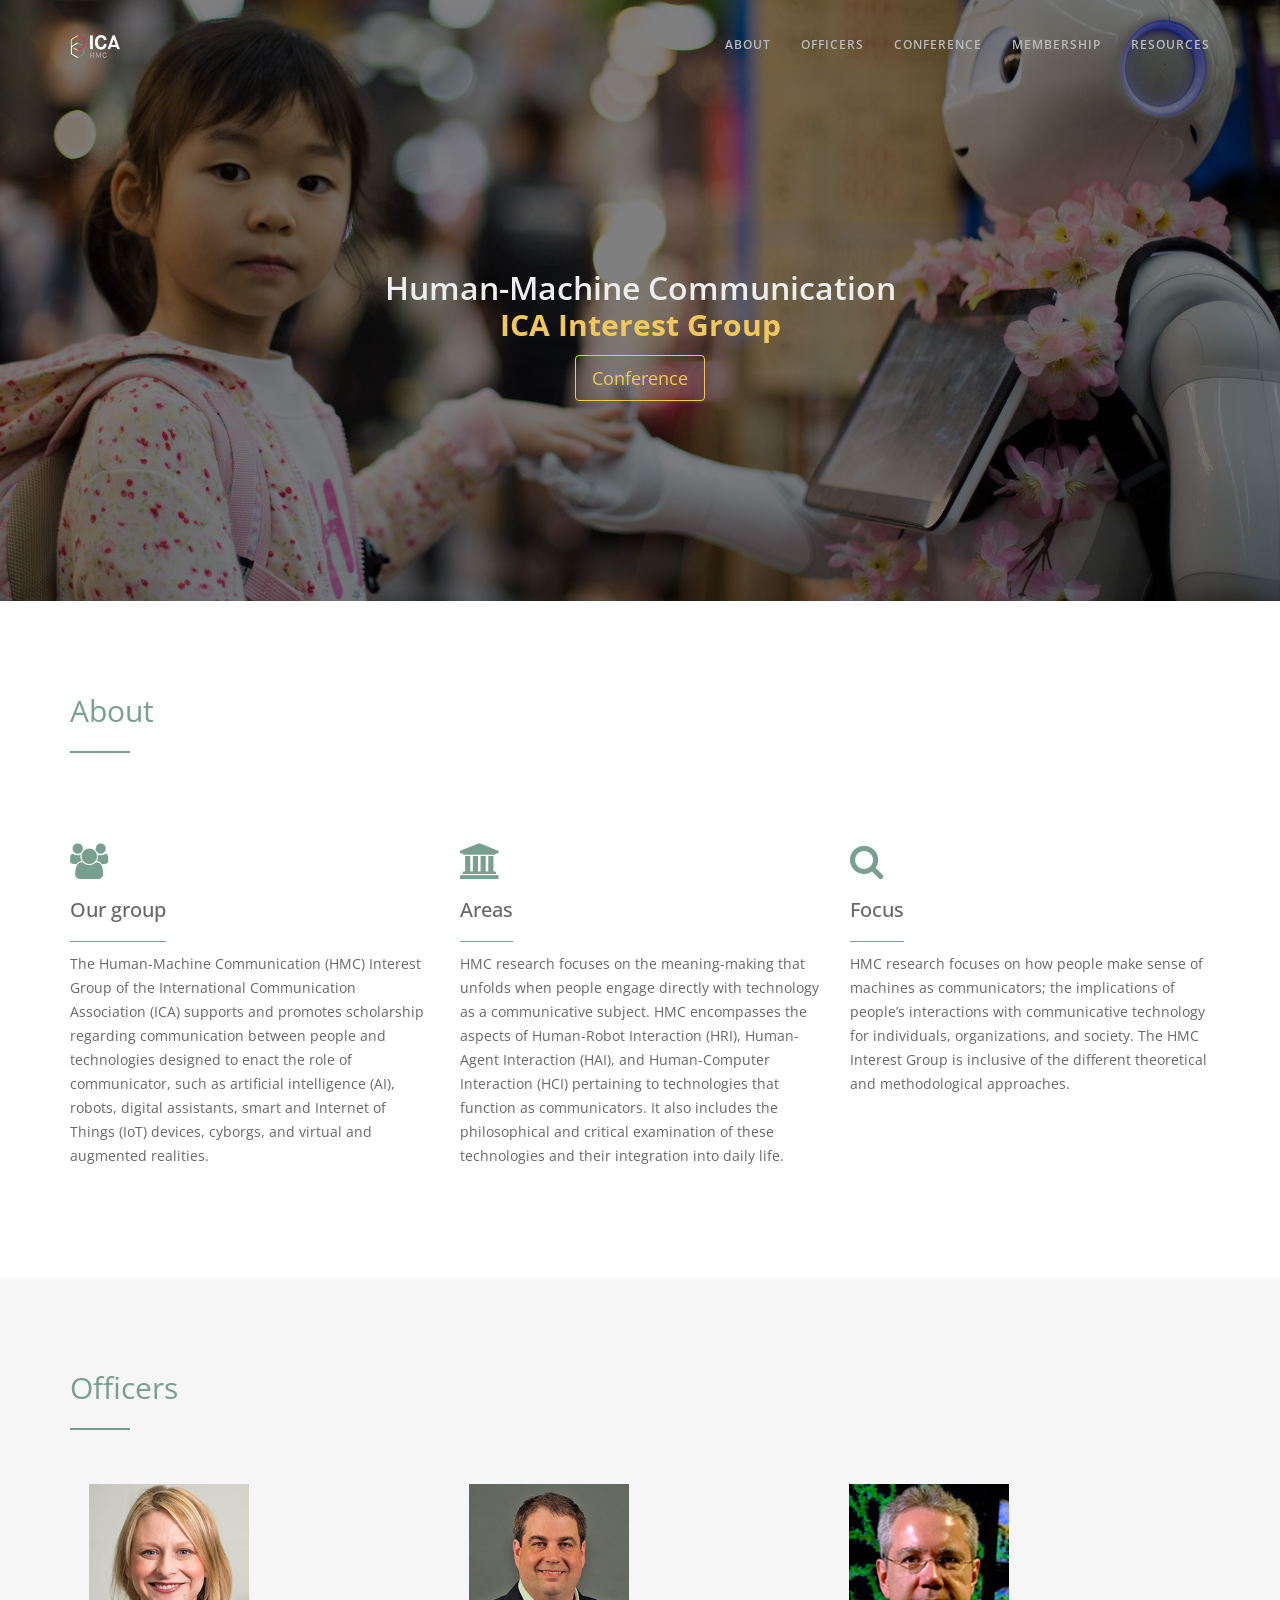
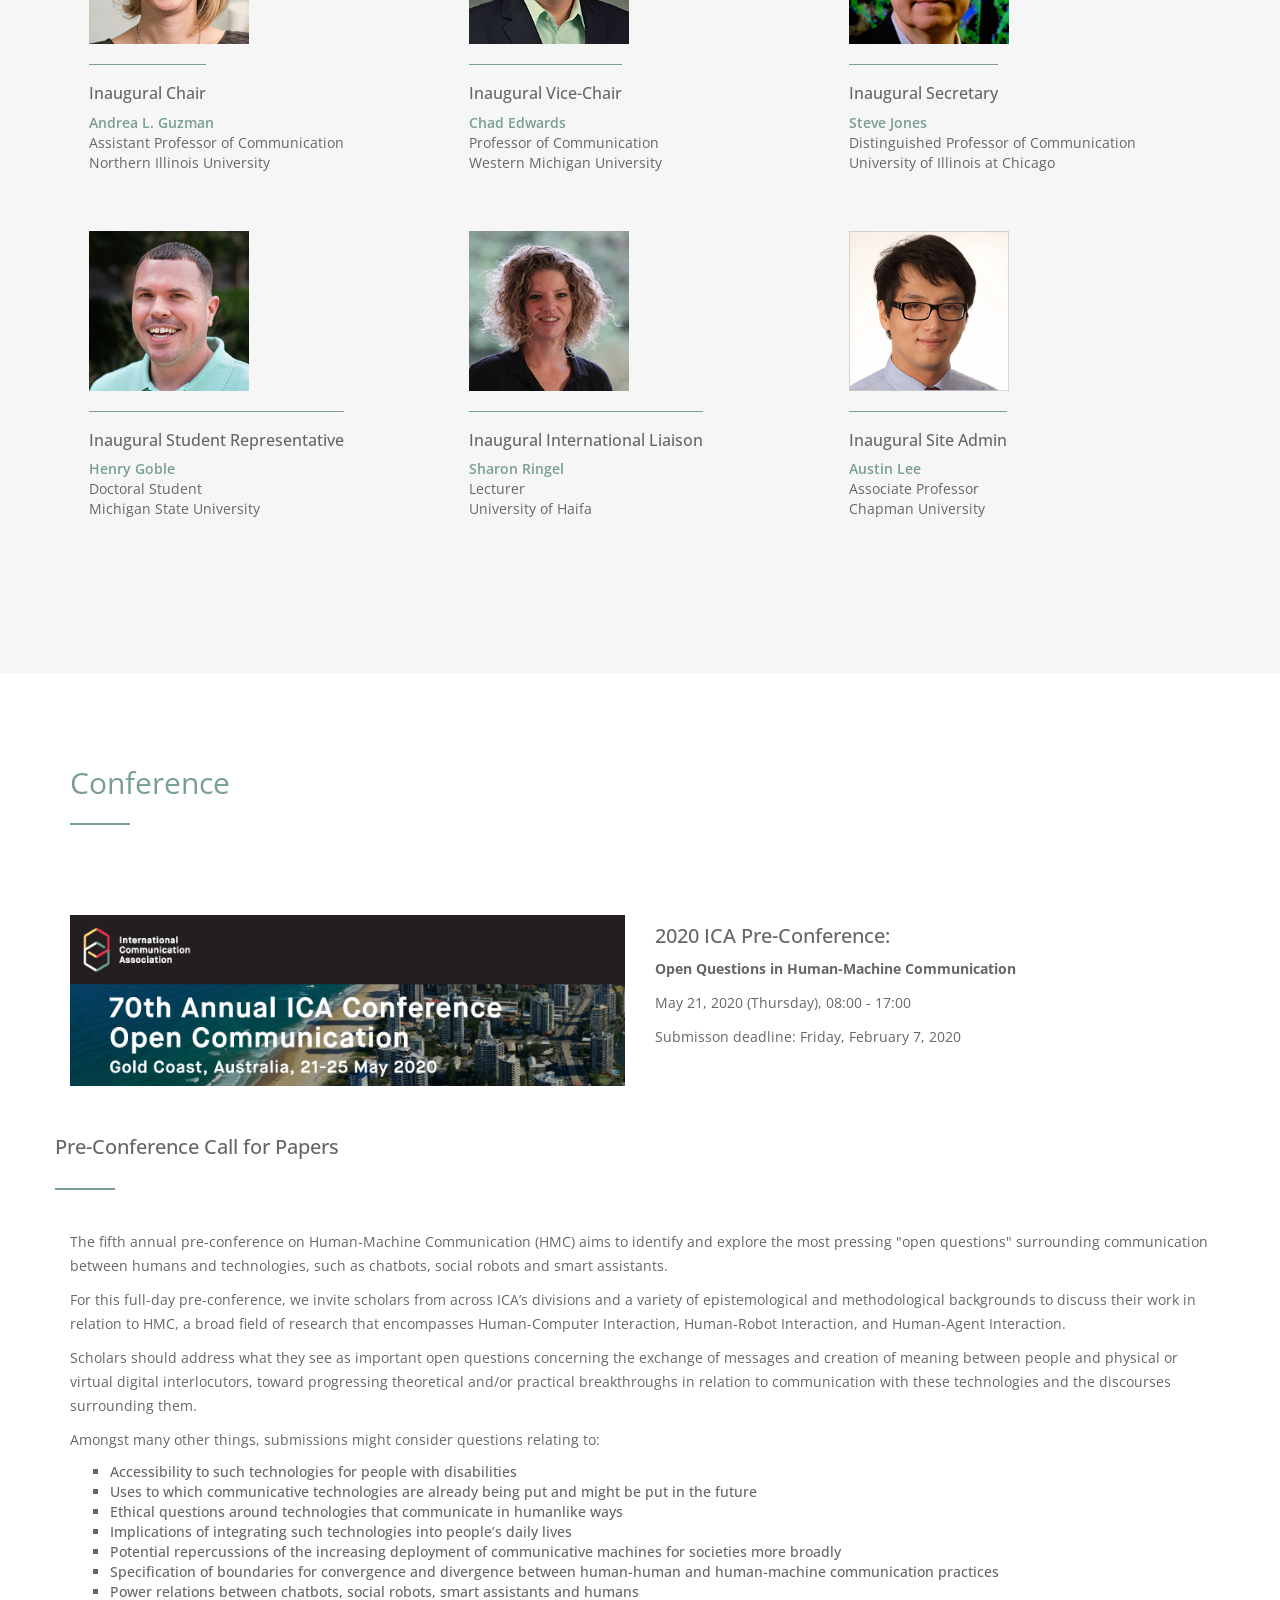
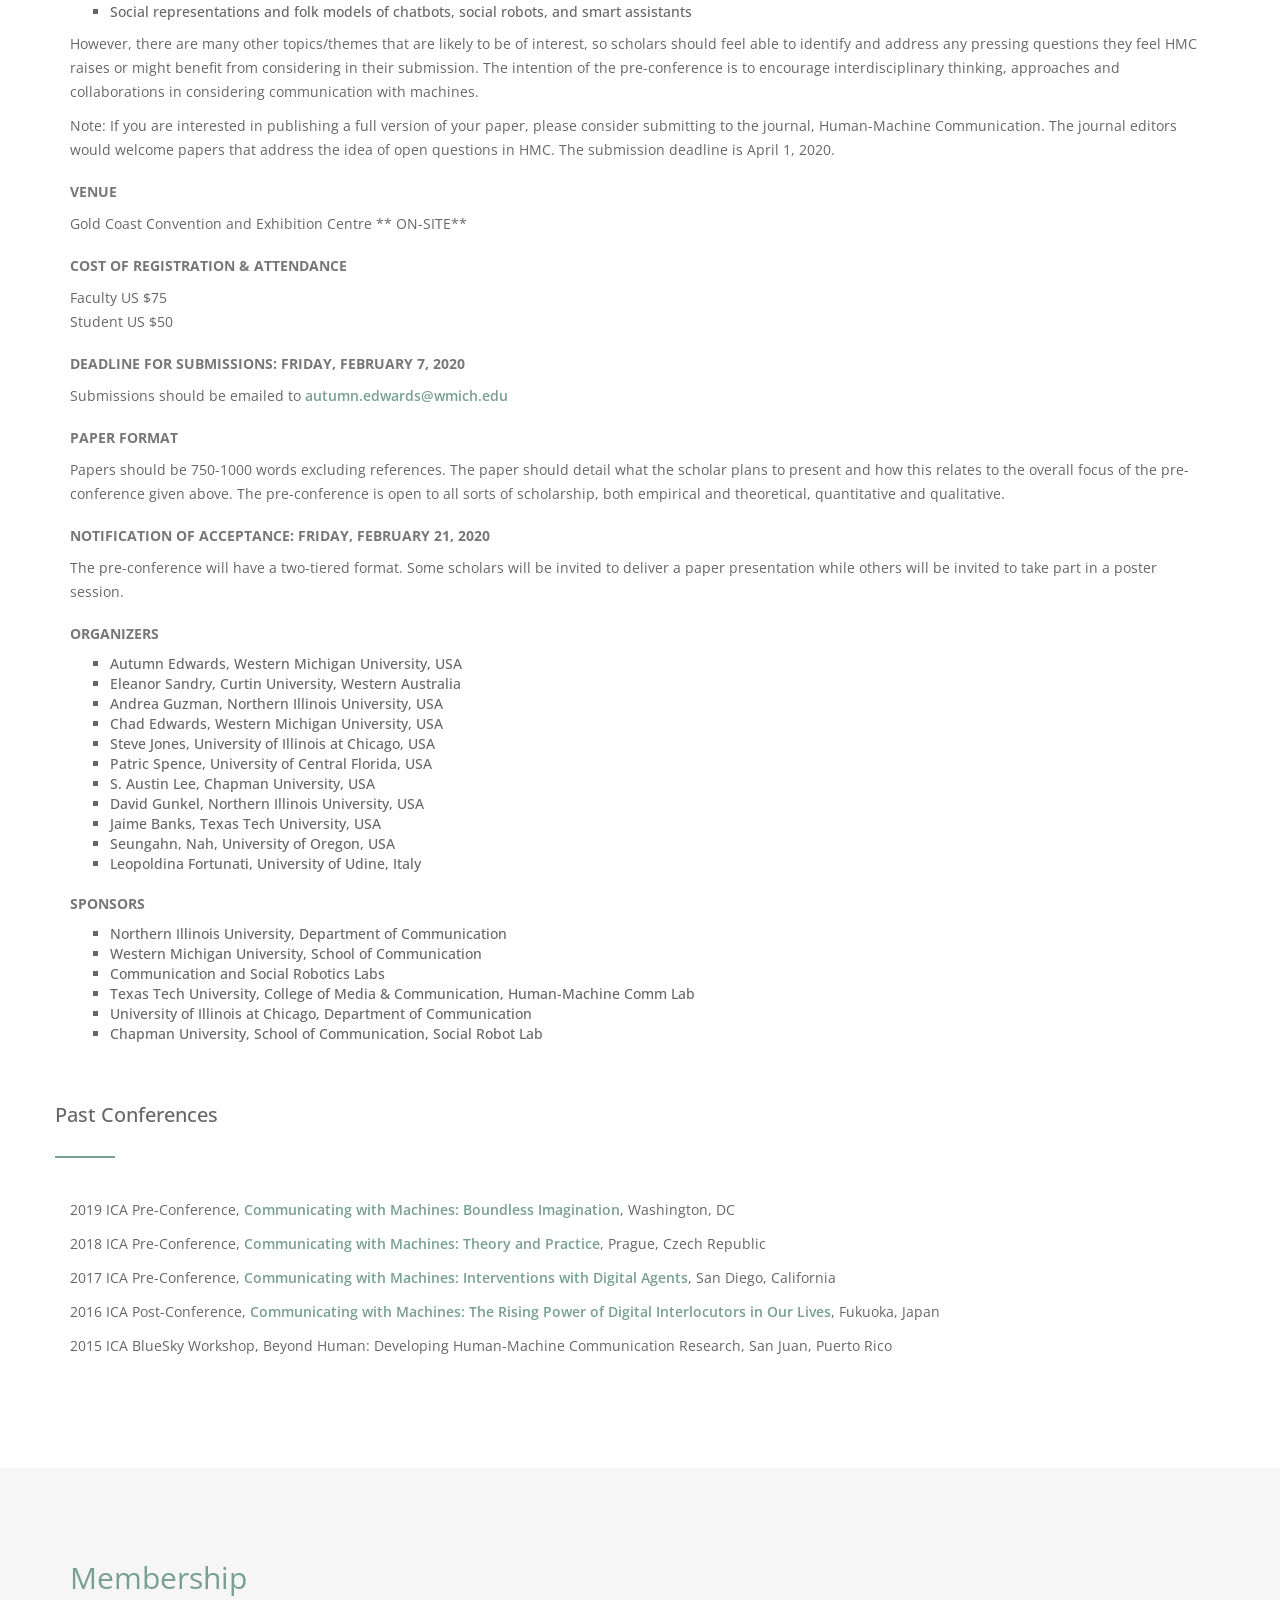
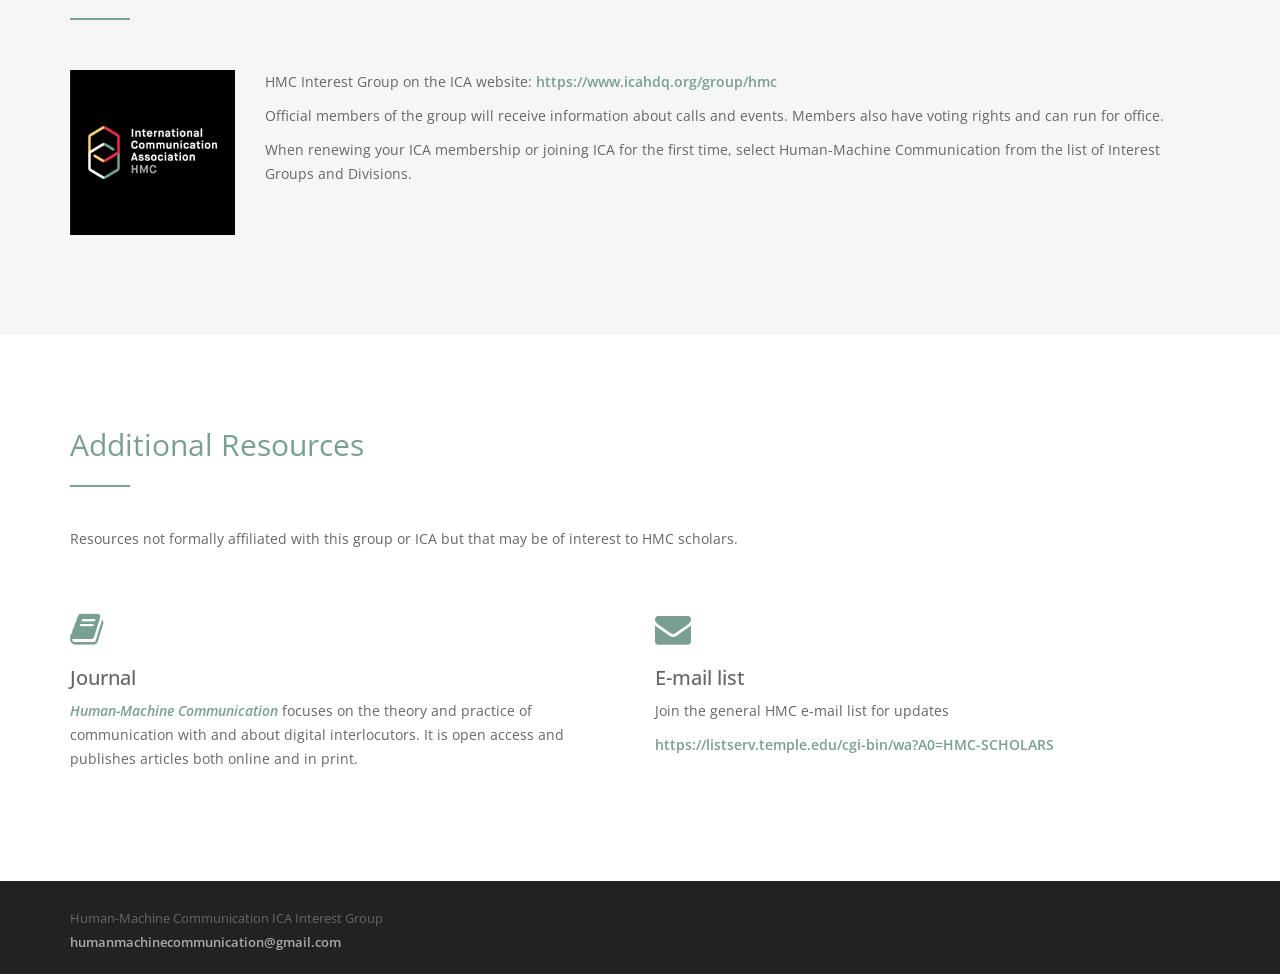
<file: index.html>
<!DOCTYPE html>
<html lang="en">
<head>
<meta charset="utf-8">
<meta name="viewport" content="width=device-width, initial-scale=1">
<title>Human-Machine Communication</title>
<meta name="description" content="Human-Machine Communication ICA Interest Group">
<meta name="author" content="Austin Lee">
<meta property="og:title" content="Human-Machine Communication ICA Interest Group"/>
<meta property="og:description" content="We promote scholarship on communication between people and technologies designed to enact the role of communicator (AI, robots, digital assistants, etc.)."/>
<meta property="og:image" content="http://humanmachinecommunication.com/img/ica-logo.jpg"/>

<!-- Icon -->
<link rel="icon"
	  type="image/png"
	  href="img/robot-icon.png">
<!-- Bootstrap -->
<link rel="stylesheet" type="text/css"  href="css/bootstrap.css">
<link rel="stylesheet" type="text/css" href="fonts/font-awesome/css/font-awesome.css">

<!-- Stylesheet
    ================================================== -->
<link rel="stylesheet" type="text/css"  href="css/style.css">
<link rel="stylesheet" type="text/css" href="css/prettyPhoto.css">
<link href="http://fonts.googleapis.com/css?family=Lato:400,700,900,300" rel="stylesheet" type="text/css">
<link href="http://fonts.googleapis.com/css?family=Open+Sans:400,700,800,600,300" rel="stylesheet" type="text/css">
<script type="text/javascript" src="js/modernizr.custom.js"></script>

<!-- HTML5 shim and Respond.js for IE8 support of HTML5 elements and media queries -->
<!-- WARNING: Respond.js doesn't work if you view the page via file:// -->
<!--[if lt IE 9]>
      <script src="https://oss.maxcdn.com/html5shiv/3.7.2/html5shiv.min.js"></script>
      <script src="https://oss.maxcdn.com/respond/1.4.2/respond.min.js"></script>
    <![endif]-->
</head>
<body>
<!-- Navigation
    ==========================================-->
<nav id="menu" class="navbar navbar-default navbar-fixed-top">
  <div class="container"> 
    <!-- Brand and toggle get grouped for better mobile display -->
    <div class="navbar-header">
      <button type="button" class="navbar-toggle collapsed" data-toggle="collapse" data-target="#bs-example-navbar-collapse-1"> <span class="sr-only">Toggle navigation</span> <span class="icon-bar"></span> <span class="icon-bar"></span> <span class="icon-bar"></span> </button>
      <a class="navbar-brand" href="index.html"><img src="img/hmc-logo-top.png" width="50px" alt=""></a></div>
    <!-- Collect the nav links, forms, and other content for toggling -->
    <div class="collapse navbar-collapse" id="bs-example-navbar-collapse-1">
      <ul class="nav navbar-nav navbar-right">
        <!-- <li><a href="#home" class="page-scroll">Home</a></li> -->
        <li><a href="#about-section" class="page-scroll">About</a></li>
		<li><a href="#team-section" class="page-scroll">Officers</a></li>
        <li><a href="#conference-section" class="page-scroll">Conference</a></li>
		<li><a href="#membership-section" class="page-scroll">Membership</a></li>	
		<li><a href="#resources-section" class="page-scroll">Resources</a></li>
      </ul>
    </div>
    <!-- /.navbar-collapse --> 
  </div>
  <!-- /.container-fluid --> 
</nav>

<!-- Header -->
<header class="text-center" name="home">
  <div class="intro-text">
    <h1>Human-Machine Communication</h1>
	  <h2><span class="color">ICA Interest Group </span></h2>
    <div class="clearfix"></div>
    <a href="#conference-section" class="btn btn-default btn-lg page-scroll">Conference</a></div>
</header>

<!-- About Section -->
<div id="about-section">
  <div class="container">
    <div class="section-title">
      <h2>About</h2>
      <hr>
    </div>
    <div class="space"></div>
    <div class="row">
      <div class="col-md-4 col-sm-6 service"> <i class="fa fa-users"></i>
        <h4>Our group</h4>
        <p>The Human-Machine Communication (HMC) Interest Group of the International Communication Association (ICA) supports and promotes scholarship regarding communication between people and technologies designed to enact the role of communicator, such as artificial intelligence (AI), robots, digital assistants, smart and Internet of Things (IoT) devices, cyborgs, and virtual and augmented realities.</p>
      </div>
      <div class="col-md-4 col-sm-6 service"> <i class="fa fa-university"></i>
        <h4>Areas</h4>
        <p>HMC research focuses on the meaning-making that unfolds when people engage directly with technology as a communicative subject. HMC encompasses the aspects of Human-Robot Interaction (HRI), Human-Agent Interaction (HAI), and Human-Computer Interaction (HCI) pertaining to technologies that function as communicators. It also includes the philosophical and critical examination of these technologies and their integration into daily life.</p>
      </div>
      <div class="col-md-4 col-sm-6 service"> <i class="fa fa-search"></i>
        <h4>Focus</h4>
        <p>HMC research focuses on how people make sense of machines as communicators; the implications of people’s interactions with communicative technology for individuals, organizations, and society. The HMC Interest Group is inclusive of the different theoretical and methodological approaches. </p>
      </div>
    </div>
  </div>
</div>
	
<!-- Team Section -->
<div id="team-section">
  <div class="container">
    <div class="section-title">
      <h2>Officers</h2>
      <hr>
    </div>
      <div class="col-md-4 col-sm-6 team">
        <div class="thumbnail"> <img src="img/team/guzman.jpg" alt="..." class="team-img">
          <div class="caption">
            <h3>Inaugural Chair</h3>
			  <p><a href="mailto:alguzman@niu.edu">Andrea L. Guzman</a><br />Assistant Professor of Communication<br />Northern Illinois University</p>
          </div>
        </div>
      </div>
      <div class="col-md-4 col-sm-6 team">
        <div class="thumbnail"> <img src="img/team/cedwards.jpg" alt="..." class="team-img">
          <div class="caption">
            <h3>Inaugural Vice-Chair</h3>
            <p><a href="https://wmich.edu/email/node/12706/field_email?destination=node/12706" target="_blank">Chad Edwards</a><br />Professor of Communication<br />Western Michigan University</p>
          </div>
        </div>
      </div>
      <div class="col-md-4 col-sm-6 team">
        <div class="thumbnail"> <img src="img/team/jones.jpg" alt="..." class="team-img">
          <div class="caption">
            <h3>Inaugural Secretary</h3>
			  <p><a href="mailto:sjones@uic.edu">Steve Jones</a><br />Distinguished Professor of Communication<br />University of Illinois at Chicago</p>
          </div>
        </div>
      </div>
	  <div class="col-md-4 col-sm-6 team">
        <div class="thumbnail"> <img src="img/team/goble.jpg" alt="..." class="team-img">
          <div class="caption">
            <h3>Inaugural Student Representative</h3>
			  <p><a href="mailto:henry.goble@gmail.com">Henry Goble</a><br />Doctoral Student<br />Michigan State University</p>
          </div>
        </div>
      </div>
	  <div class="col-md-4 col-sm-6 team">
        <div class="thumbnail"> <img src="img/team/ringel.jpg" alt="..." class="team-img">
          <div class="caption">
            <h3>Inaugural International Liaison</h3>
			  <p><a href="mailto:sringel@com.haifa.ac.il">Sharon Ringel</a><br />Lecturer<br />University of Haifa</p>
          </div>
        </div>
      </div>
	 <div class="col-md-4 col-sm-6 team">
        <div class="thumbnail"> <img src="img/team/lee.jpg" alt="..." class="team-img">
          <div class="caption">
            <h3>Inaugural Site Admin</h3>
			  <p><a href="mailto:humanmachinecommunication@gmail.com">Austin Lee</a><br />Associate Professor<br />Chapman University</p>
          </div>
        </div>
      </div>
    </div>
  </div>

<!-- Conference Section -->
<div id="conference-section">
  <div class="container">
    <div class="section-title">
      <h2>Conference</h2>
      <hr>
    </div>
     <div class="space"></div>
     <div class="row">
     <div class="col-md-6 col-sm-6 service"><img src="img/goldcoast.png" class="img-responsive" alt=""></div>
      <div class="col-md-6 col-sm-6 service">
		<h4>2020 ICA Pre-Conference:</h4>
		<p><span class="bold">Open Questions in Human-Machine Communication</span></p>
		<p>May 21, 2020 (Thursday), 08:00 - 17:00</p>
		<p>Submisson deadline: Friday, February 7, 2020</p>
		<!-- <p><a href="https://www.icahdq.org/mpage/HMC_CFP" target="_blank">HMC Call for Papers</a>&nbsp;|&nbsp;<a href="https://www.icahdq.org/page/2020CFP" target="_blank">ICA Call for Papers</a></p> -->
      </div>
	</div>
	  
<!--
	<div class="space"></div>
	<div class="row">
      <div class="col-md-6 col-sm-6 service"> <i class="fa fa-check-square"></i>
        <h4>Main conference</h4>
        <p>We accept submissions for papers, posters, and extended abstracts. There will be no panel submissions this year. We highly encourage people to submit to the main conference.</p>
      </div>
      <div class="col-md-6 col-sm-6 service"> <i class="fa fa-check-square-o"></i>
        <h4>Preconference</h4>
        <p>We are planning a preconference, and the CFP will be released at a later date with a submission deadline after that of the main conference.</p>
      </div>
	  </div>
-->
	  <div class="space"></div>
	  <div class="row">
		<h4>Pre-Conference Call for Papers</h4>
		<hr>
		<div class="space"></div>  
		<div class="col-md-12 col-sm-12 service">
		<p>The fifth annual pre-conference on Human-Machine Communication (HMC) aims to identify and explore the most pressing "open questions" surrounding communication between humans and technologies, such as chatbots, social robots and smart assistants.</p>
		<p>For this full-day pre-conference, we invite scholars from across ICA’s divisions and a variety of epistemological and methodological backgrounds to discuss their work in relation to HMC, a broad field of research that encompasses Human-Computer Interaction, Human-Robot Interaction, and Human-Agent Interaction.</p>
		<p>Scholars should address what they see as important open questions concerning the exchange of messages and creation of meaning between people and physical or virtual digital interlocutors, toward progressing theoretical and/or practical breakthroughs in relation to communication with these technologies and the discourses surrounding them.</p>
		<p>Amongst many other things, submissions might consider questions relating to:</p>
		<ul>
			<li>Accessibility to such technologies for people with disabilities</li>
			<li>Uses to which communicative technologies are already being put and might be put in the future
</li>
			<li>Ethical questions around technologies that communicate in humanlike ways</li>
			<li>Implications of integrating such technologies into people’s daily lives</li>
			<li>Potential repercussions of the increasing deployment of communicative machines for societies more broadly</li>
			<li>Specification of boundaries for convergence and divergence between human-human and human-machine communication practices</li>
			<li>Power relations between chatbots, social robots, smart assistants and humans</li>
			<li>Social representations and folk models of chatbots, social robots, and smart assistants</li>
			</ul>
			<p>However, there are many other topics/themes that are likely to be of interest, so scholars should feel able to identify and address any pressing questions they feel HMC raises or might benefit from considering in their submission. The intention of the pre-conference is to encourage interdisciplinary thinking, approaches and collaborations in considering communication with machines.</p>
			<p>Note: If you are interested in publishing a full version of your paper, please consider submitting to the journal, Human-Machine Communication. The journal editors would welcome papers that address the idea of open questions in HMC. The submission deadline is April 1, 2020.</p>
			<h5>Venue</h5>
			<p>Gold Coast Convention and Exhibition Centre ** ON-SITE**</p>
			<h5>Cost of Registration & Attendance</h5>
			<p>Faculty US $75 <br />Student US $50 </p>
			<h5>Deadline for submissions: Friday, February 7, 2020</h5>
			<p>Submissions should be emailed to <a mailto="autumn.edwards@wmich.edu">autumn.edwards@wmich.edu</a></p>
			<h5>Paper format</h5>
			<p>Papers should be 750-1000 words excluding references. The paper should detail what the scholar plans to present and how this relates to the overall focus of the pre-conference given above. The pre-conference is open to all sorts of scholarship, both empirical and theoretical, quantitative and qualitative.</p>
			<h5>Notification of acceptance: Friday, February 21, 2020</h5>
			<p>The pre-conference will have a two-tiered format. Some scholars will be invited to deliver a paper presentation while others will be invited to take part in a poster session.</p>
			<h5>Organizers</h5>
			<ul>
				<li>Autumn Edwards, Western Michigan University, USA</li>
				<li>Eleanor Sandry, Curtin University, Western Australia</li>
				<li>Andrea Guzman, Northern Illinois University, USA</li>
				<li>Chad Edwards, Western Michigan University, USA</li>
				<li>Steve Jones, University of Illinois at Chicago, USA</li>
				<li>Patric Spence, University of Central Florida, USA</li>
				<li>S. Austin Lee, Chapman University, USA</li>
				<li>David Gunkel, Northern Illinois University, USA</li>
				<li>Jaime Banks, Texas Tech University, USA</li>
				<li>Seungahn, Nah, University of Oregon, USA</li>
				<li>Leopoldina Fortunati, University of Udine, Italy</li>
			</ul>
			<h5>Sponsors</h5>
			<ul>
				<li>Northern Illinois University, Department of Communication</li>
				<li>Western Michigan University, School of Communication</li>
				<li>Communication and Social Robotics Labs</li>
				<li>Texas Tech University, College of Media & Communication, Human-Machine Comm Lab</li>
				<li>University of Illinois at Chicago, Department of Communication</li>
				<li>Chapman University, School of Communication, Social Robot Lab</li>
			</ul>
		</div>
	  </div>

	  <div class="space"></div>
	  <div class="row">
		<h4>Past Conferences</h4>
		<hr>
		<div class="space"></div>  
		<div class="col-md-12 col-sm-12 service">
		<p>2019 ICA Pre-Conference, <a href="program/hmc_preconference_2019.pdf" target="_blank">Communicating with Machines: Boundless Imagination</a>, Washington, DC</p>
		<p>2018 ICA Pre-Conference, <a href="program/hmc_preconference_2018.pdf" target="_blank">Communicating with Machines: Theory and Practice</a>, Prague, Czech Republic</p>
		<p>2017 ICA Pre-Conference, <a href="program/hmc_preconference_2017.pdf" target="_blank">Communicating with Machines: Interventions with Digital Agents</a>, San Diego, California</p>
		<p>2016 ICA Post-Conference, <a href="program/hmc_postconference_2016.pdf" target="_blank">Communicating with Machines: The Rising Power of Digital Interlocutors in Our Lives</a>, Fukuoka, Japan</p>
		<p>2015 ICA BlueSky Workshop, Beyond Human: Developing Human-Machine Communication Research, San Juan, Puerto Rico</p>
		 </div>
	  </div>
  </div>
</div>

<!-- Membership Section -->
<div id="membership-section">
  <div class="container">
    <div class="section-title">
      <h2>Membership</h2>
      <hr>
    </div>
	<div class="row">
	  <div class="col-md-2 col-sm-4 service"><a href="https://www.icahdq.org/group/hmc" target="_blank"><img src="img/SocialDivIG-HMC_full.jpg" class="img-responsive" alt=""></a></div>
      <div class="col-md-10 col-sm-8 service">
		  <p>HMC Interest Group on the ICA website: <a href="https://www.icahdq.org/group/hmc" target="_blank">https://www.icahdq.org/group/hmc</a></p>
		  <p>Official members of the group will receive information about calls and events. Members also have voting rights and can run for office.</p><p>When renewing your ICA membership or joining ICA for the first time, select Human-Machine Communication from the list of Interest Groups and Divisions.</p> 
		   </div>
	</div>
	</div>	
</div>
	
<!-- Resources Section -->
<div id="resources-section">
  <div class="container">
    <div class="section-title">
      <h2>Additional Resources</h2>
      <hr>
	<div class="space"></div>
	<div clas="row">
		<p>Resources not formally affiliated with this group or ICA but that may be of interest to HMC scholars.</p></div>	
    </div>
    <div class="row">
      <div class="col-md-6 col-sm-6 service"> <i class="fa fa-book"></i>
        <h4>Journal</h4>
		  <p><a href="https://stars.library.ucf.edu/hmc/" target="_blank"><em>Human-Machine Communication</em></a> focuses on the theory and practice of communication with and about digital interlocutors. It is open access and publishes articles both online and in print.</p>
      </div>
      <div class="col-md-6 col-sm-6 service"> <i class="fa fa-envelope"></i>
        <h4>E-mail list</h4>
		  <p>Join the general HMC e-mail list for updates</p>
		  <p><a href="https://listserv.temple.edu/cgi-bin/wa?SUBED1=HMC-SCHOLARS&A=1" target="_blank">https://listserv.temple.edu/cgi-bin/wa?A0=HMC-SCHOLARS</a></p>
	  </div>
	</div>
	</div>
	</div>
	
<!-- Footer -->
<div id="footer">
  <div class="container">
    <p>Human-Machine Communication ICA Interest Group<br />
	<a href="mailto: humanmachinecommunication@gmail.com">humanmachinecommunication@gmail.com</a></p>
  </div>
</div>

<!-- jQuery (necessary for Bootstrap's JavaScript plugins) --> 
<script src="https://ajax.googleapis.com/ajax/libs/jquery/1.11.1/jquery.min.js"></script> 
<script type="text/javascript" src="js/jquery.1.11.1.js"></script> 
<!-- Include all compiled plugins (below), or include individual files as needed --> 
<script type="text/javascript" src="js/bootstrap.js"></script> 
<script type="text/javascript" src="js/SmoothScroll.js"></script> 
<script type="text/javascript" src="js/jquery.prettyPhoto.js"></script> 
<script type="text/javascript" src="js/jquery.isotope.js"></script> 
<script type="text/javascript" src="js/jqBootstrapValidation.js"></script> 
<script type="text/javascript" src="js/contact_me.js"></script> 

<!-- Javascripts
    ================================================== --> 
<script type="text/javascript" src="js/main.js"></script>
</body>
</html>
</file>
<file: css/style.css>
body, html {
	font-family: 'Open Sans', sans-serif;
	text-rendering: optimizeLegibility !important;
	-webkit-font-smoothing: antialiased !important;
	color: #333;
}
h1 {
	font-size: 36px;
}
h1 strong {
	font-weight: 900;
}
h2 {
	line-height: 20px;
	margin: 0;
	font-size: 30px;
	font-weight: 400;
	margin-bottom: 20px;
	color: #789f90;
}
h3 {
	font-size: 16px;
	font-weight: 500;
	color: #666;
}
h4 {
	color: #666;
	font-size: 20px;
}
h5 {
	text-transform: uppercase;
	font-weight: 700;
	line-height: 20px;
	color: #777;
	padding-top: 10px;
}
p {
	font-family: 'Open Sans', sans-serif;
	color: #666;
	line-height: 24px;
}
p span.bold {
 font-weight: bold;
}
a {
	color: #789f90;
	font-weight: 600;
}
a:hover, a:focus {
	text-decoration: none;
	color: #222;
}
.clearfix:after {
	visibility: hidden;
	display: block;
	font-size: 0;
	content: " ";
	clear: both;
	height: 0;
}
.clearfix {
	display: inline-block;
}
* html .clearfix {
	height: 1%;
}
.clearfix {
	display: block;
}
ul, ol {
	padding: 10;
	webkit-padding: 0;
	moz-padding: 0;
	list-style: square;
	color: #666666;
	font-weight: 500;
}
hr {
	height: 2px;
	width: 60px;
	background: #789f90;
	position: relative;
	border: 0;
	margin: 30px 0 0 0;
}
/* Navigation */
#menu {
	padding: 20px;
	transition: all 0.8s;
}
#menu.navbar-default {
	background-color: rgba(248, 248, 248, 0);
	border-color: rgba(231, 231, 231, 0);
}
#menu a.navbar-brand {
	font-size: 16px;
	color: #ddd;
	font-weight: 700;
}
#menu a.navbar-brand i.fa {
	color: #88bb45;
}
#menu.navbar-default .navbar-nav > li > a {
	text-transform: uppercase;
	color: #bbbbbb;
	font-size: 12px;
	letter-spacing: 1px;
}
#menu.navbar-default .navbar-nav > li > a:hover {
	color: #f2c75c;
}
.on {
	background-color: #222222 !important;
	padding: 0 !important;
}
.navbar-default .navbar-nav > .active > a, .navbar-default .navbar-nav > .active > a:hover, .navbar-default .navbar-nav > .active > a:focus {
	color: #f2c75c !important;
	background-color: transparent;
}
.navbar-toggle {
	border-radius: 0;
}
.navbar-default .navbar-toggle:hover, .navbar-default .navbar-toggle:focus {
	background-color: #789f90;
	border-color: #789f90;
}
.navbar-default .navbar-toggle:hover>.icon-bar {
	background-color: #FFF;
}
.section-title {
	padding-bottom: 50px;
}
/* Home Style */
header {
	background: url(../img/header-bg.jpg) no-repeat bottom center;
	background-size: cover;
	color: #cfcfcf;
	position: relative;
	height: 100%;
}
header p {
	color: rgba(255,255,255,1);
	font-size: 18px;
	font-weight: 300;
	margin-bottom: 60px;
	padding: 0 4px;
}
.intro-text {
	position: relative;
	padding-top: 250px;
	padding-right: 0;
	padding-left: 0;
	padding-bottom: 200px;
}
.intro-text H1 {
	font-size: 32px;
	color: #eeeeee;
	font-weight: 600;
}
.color {
	color: #f2c75c;
	font-weight: 700;
}
.btn-default {
	color: #f2c75c;
	font-family: 'Open Sans', sans-serif;
	background-color: transparent;
	border: 1px solid #f2c75c;
	border-radius: 4px;
	margin: 0 8px;
	font-size: 18px;
	transition: all 0.5s;
}
.btn-default:hover, .btn-default:focus, .btn-default.focus, .btn-default:active, .btn-default.active {
	background-color: #f2c75c;
	border: 1px solid #f2c75c;
	color: #eeeeee;
}
/* Research Section */
#research-section {
	padding: 100px 0;
}
#research-section h4 {
	border-bottom: 1px solid #789f90;
	padding-bottom: 20px;
	display: inline-block;
}
#research-section p {
	margin-top: 20px;
	margin-bottom: 30px;
}
/* Testimonials Section */
#testimonials {
	background: url(../img/newspaper-bg.jpg);
	background-size: cover;
	background-attachment: fixed;
	padding: 100px 0;
	color: rgba(255,255,255,1);
}
#testimonials h2 {
	color: #f6f6f6;
}
testimonials p {
	color: rgba(255,255,255,1);
}
#testimonials blockquote {
	position: relative;
	margin-top: 20px;
	border: 0;
	text-align: center;
	font-size: 15px;
	color: rgba(255,255,255,1);
}
#testimonials i {
	font-size: 24px;
	color: rgba(255,255,255,1);
	margin-bottom: 14px;
}
#testimonials .clients-name {
	display: inline-block;
	border-top: 1px solid rgba(255,255,255,0.3);
	padding: 20px 0;
	margin-top: 10px;
	font-style: italic;
}
/* Awards Section */
#awards-section {
	padding: 100px 0;
	background-color: #ffffff;
}
#awards-section h4 {
	border-bottom: 1px solid #789f90;
	padding-bottom: 20px;
	display: inline-block;
}
#awards-section p {
	margin-top: 20px;
	margin-bottom: 30px;
}
/* Publications Section */
#publications-section {
	padding: 100px 0;
	background-color: #ffffff;
}
#publications-section h4 {
	border-bottom: 1px solid #789f90;
	padding-bottom: 20px;
	display: inline-block;
}
#publications-section p {
	margin-top: 20px;
	margin-bottom: 30px;
}
/* Conference Section */
#conference-section {
	padding: 100px 0;
	background-color: #ffffff;
}
#conference-section i.fa {
	font-size: 36px;
	margin-right: 20px;
	color: #789f90;
	padding-bottom: 10px;
	display: block;
}
#conference-section .conference ul li {
	display: inline-block;
	margin: 0 20px;
}
/* Resources Section */
#resources-section {
	padding: 100px 0;
	background-color: #ffffff;
}
#resources-section i.fa {
	font-size: 36px;
	margin-right: 20px;
	color: #789f90;
	padding-bottom: 10px;
	display: block;
}
/* Membership Section */
#membership-section {
	padding: 100px 0;
	background-color: #f6f6f6;
}
/* Team Section */
#team-section {
	padding: 100px 0;
	background-color: #f6f6f6;
}
.section-title.center {
	padding: 30px 0;
}
#team-section p {
	line-height: 20px;
	margin-top: 0px;
	margin-bottom: 30px;
}
#team-section h3 {
	border-top: 1px solid #789f90;
	padding-top: 20px;
	display: inline-block;
}
img.team-img {
	width: 160px;
	height: 160px;
	border: 0;
	transition: all 0.5s;
	margin: 0;
}
#team-section .thumbnail {
	background: transparent;
	border: 0;
}
#team-section .thumbnail .caption {
	padding: 0;
}
/* Sponsor Section */
#sponsor-section {
	padding: 100px 0;
}
.section-title.center {
	padding: 30px 0;
}
#sponsor-section p {
	line-height: 20px;
	margin-top: 0px;
	margin-bottom: 30px;
}
#sponsor-section h3 {
	border-top: 1px solid #789f90;
	padding-top: 20px;
	display: inline-block;
}
img.sponsor-img {
	width: 160px;
	height: 160px;
	border: 0;
	transition: all 0.5s;
	margin: 0;
}
#sponsor-section .thumbnail {
	background: transparent;
	border: 0;
}
#sponsor-section .thumbnail .caption {
	padding: 0;
}
/* About Section */
#about-section {
	padding: 100px 0;
}
#about-section h4 {
	border-bottom: 1px solid #789f90;
	padding-bottom: 20px;
	display: inline-block;
}
.space {
	margin-top: 40px;
}
#about-section i.fa {
	font-size: 36px;
	margin-right: 20px;
	color: #789f90;
	padding-bottom: 10px;
	display: block;
}
/* Proposals Section */
#proposals-section {
	padding: 100px 0;
}

/* Support Section */
#support-section {
	padding: 100px 0;
	background-color: #f6f6f6;
}

/* Gallery Section 
==============================*/
#works-section {
	padding: 100px 0;
	background-color: #f6f6f6;
}
.categories {
	padding-bottom: 30px;
}
ul.cat li {
	display: inline-block;
}
ol.type li {
	display: inline-block;
	margin-left: 20px;
}
ol.type li a {
	color: #888;
}
ol.type li a.active {
	color: #789f90;
	border-bottom: 1px solid #789f90;
	padding-bottom: 8px;
}
ol.type li a:hover {
	color: #789f90;
	border-bottom: 1px solid #789f90;
	padding-bottom: 8px;
}
.isotope-item {
	z-index: 2
}
.isotope-hidden.isotope-item {
	z-index: 1
}
.isotope, .isotope .isotope-item {
	/* change duration value to whatever you like */
	-webkit-transition-duration: 0.8s;
	-moz-transition-duration: 0.8s;
	transition-duration: 0.8s;
}
.isotope-item {
	margin-right: -1px;
	-webkit-backface-visibility: hidden;
	backface-visibility: hidden;
}
.isotope {
	-webkit-backface-visibility: hidden;
	backface-visibility: hidden;
	-webkit-transition-property: height, width;
	-moz-transition-property: height, width;
	transition-property: height, width;
}
.isotope .isotope-item {
	-webkit-backface-visibility: hidden;
	backface-visibility: hidden;
	-webkit-transition-property: -webkit-transform, opacity;
	-moz-transition-property: -moz-transform, opacity;
	transition-property: transform, opacity;
}
.portfolio-item {
	margin-bottom: 30px;
}
.portfolio-item .hover-bg {
	height: 200px;
	overflow: hidden;
	position: relative;
}
.hover-bg .hover-text {
	position: absolute;
	text-align: center;
	margin: 0 auto;
	color: #ffffff;
	background: rgba(0, 0, 0, 0.66);
	padding-top: 25%;
	height: 100%;
	width: 100%;
	opacity: 0;
	transition: all 0.5s;
}
.hover-bg .hover-text>h4 {
	opacity: 0;
	-webkit-transform: translateY(100%);
	transform: translateY(100%);
	transition: all 0.3s;
	color: #f6f6f6;
}
.hover-bg:hover .hover-text>h4 {
	opacity: 1;
	-webkit-backface-visibility: hidden;
	-webkit-transform: translateY(0);
	transform: translateY(0);
}
.hover-bg .hover-text>i {
	opacity: 0;
	-webkit-transform: translateY(0);
	transform: translateY(0);
	transition: all 0.3s;
}
.hover-bg:hover .hover-text>i {
	opacity: 1;
	-webkit-backface-visibility: hidden;
	-webkit-transform: translateY(100%);
	transform: translateY(100%);
}
.hover-bg:hover .hover-text {
	opacity: 1;
}
/* Contact Section */
#contact-section {
	padding: 100px 0;
	background-color: #f6f6f6;
}
#contact-section form {
	padding: 30px 0;
}
#contact-section i.fa {
	color: #789f90;
	margin-right: 20px;
}
label {
	font-size: 12px;
	font-weight: 400;
	font-family: 'Open Sans', sans-serif;
	float: left;
}
#contact-section .form-control {
	display: block;
	width: 100%;
	padding: 6px 12px;
	font-size: 14px;
	line-height: 1.42857143;
	color: #555;
	background-color: #fff;
	background-image: none;
	border: 1px solid #ccc;
	border-radius: 2px;
	-webkit-box-shadow: none;
	box-shadow: none;
	-webkit-transition: none;
	-o-transition: none;
	transition: none;
}
#contact-section .form-control:focus {
	border-color: inherit;
	outline: 0;
	-webkit-box-shadow: transparent;
	box-shadow: transparent;
}
#contact-section .btn {
	background: transparent;
	border: 1px solid #789f90;
	border-radius: 4px;
	padding: 10px 20px;
	margin-top: 20px;
	color: #789f90;
	font-size: 16px;
}
#contact-section .btn:hover, #contact-section .btn:focus {
	background: #789f90;
	color: #fff;
}
#contact-section .text-danger {
	color: #cc3300;
	text-align: left;
}
.btn:active, .btn.active {
	background-image: none;
	outline: 0;
	-webkit-box-shadow: none;
	box-shadow: none;
}
a:focus, .btn:focus, .btn:active:focus, .btn.active:focus, .btn.focus, .btn:active.focus, .btn.active.focus {
	outline: none;
	outline-offset: none;
}
/* Social Section */
#social-section {
	padding: 30px 0;
	background-color: #fff;
}
#social-section .social ul li {
	display: inline-block;
	margin: 0 20px;
}
#social-section .social i.fa {
	font-size: 24px;
	padding: 4px 5px;
	color: #789f90;
	transition: all 0.5s;
}
#social-section .social i.fa:hover {
	color: #666;
}
/* Footer */
#footer {
	background-color: #222222;
	color: #777;
	padding: 15px 0 10px 0;
}
#footer p {
	font-size: 13px;
	margin-top: 10px;
}
#footer a {
	color: #aaa;
}
#footer a:hover, #footer a:focus {
	text-decoration: none;
	color: #789f90;
}

@media (max-width: 768px) {
.content {
	padding: 40% 0 0;
}
}

@media (max-width: 603px) {
#menu.navbar-default {
	background-color: rgba(0, 0, 0, 0.7);
}
label {
	float: none !important
}
.hover-bg .hover-text {
	padding: 15% 10%;
}
}
</file>
<file: css/prettyPhoto.css>
div.pp_default .pp_top,div.pp_default .pp_top .pp_middle,div.pp_default .pp_top .pp_left,div.pp_default .pp_top .pp_right,div.pp_default .pp_bottom,div.pp_default .pp_bottom .pp_left,div.pp_default .pp_bottom .pp_middle,div.pp_default .pp_bottom .pp_right{height:13px}
div.pp_default .pp_top .pp_left{background:url(../img/prettyPhoto/default/sprite.png) -78px -93px no-repeat}
div.pp_default .pp_top .pp_middle{background:url(../img/prettyPhoto/default/sprite_x.png) top left repeat-x}
div.pp_default .pp_top .pp_right{background:url(../img/prettyPhoto/default/sprite.png) -112px -93px no-repeat}
div.pp_default .pp_content .ppt{color:#f8f8f8}
div.pp_default .pp_content_container .pp_left{background:url(../img/prettyPhoto/default/sprite_y.png) -7px 0 repeat-y;padding-left:13px}
div.pp_default .pp_content_container .pp_right{background:url(../img/prettyPhoto/default/sprite_y.png) top right repeat-y;padding-right:13px}
div.pp_default .pp_next:hover{background:url(../img/prettyPhoto/default/sprite_next.png) center right no-repeat;cursor:pointer}
div.pp_default .pp_previous:hover{background:url(../img/prettyPhoto/default/sprite_prev.png) center left no-repeat;cursor:pointer}
div.pp_default .pp_expand{background:url(../img/prettyPhoto/default/sprite.png) 0 -29px no-repeat;cursor:pointer;width:28px;height:28px}
div.pp_default .pp_expand:hover{background:url(../img/prettyPhoto/default/sprite.png) 0 -56px no-repeat;cursor:pointer}
div.pp_default .pp_contract{background:url(../img/prettyPhoto/default/sprite.png) 0 -84px no-repeat;cursor:pointer;width:28px;height:28px}
div.pp_default .pp_contract:hover{background:url(../img/prettyPhoto/default/sprite.png) 0 -113px no-repeat;cursor:pointer}
div.pp_default .pp_close{width:30px;height:30px;background:url(../img/prettyPhoto/default/sprite.png) 2px 1px no-repeat;cursor:pointer}
div.pp_default .pp_gallery ul li a{background:url(../img/prettyPhoto/default/default_thumb.png) center center #f8f8f8;border:1px solid #aaa}
div.pp_default .pp_social{margin-top:7px}
div.pp_default .pp_gallery a.pp_arrow_previous,div.pp_default .pp_gallery a.pp_arrow_next{position:static;left:auto}
div.pp_default .pp_nav .pp_play,div.pp_default .pp_nav .pp_pause{background:url(../img/prettyPhoto/default/sprite.png) -51px 1px no-repeat;height:30px;width:30px}
div.pp_default .pp_nav .pp_pause{background-position:-51px -29px}
div.pp_default a.pp_arrow_previous,div.pp_default a.pp_arrow_next{background:url(../img/prettyPhoto/default/sprite.png) -31px -3px no-repeat;height:20px;width:20px;margin:4px 0 0}
div.pp_default a.pp_arrow_next{left:52px;background-position:-82px -3px}
div.pp_default .pp_content_container .pp_details{margin-top:5px}
div.pp_default .pp_nav{clear:none;height:30px;width:110px;position:relative}
div.pp_default .pp_nav .currentTextHolder{font-family:Georgia;font-style:italic;color:#999;font-size:11px;left:75px;line-height:25px;position:absolute;top:2px;margin:0;padding:0 0 0 10px}
div.pp_default .pp_close:hover,div.pp_default .pp_nav .pp_play:hover,div.pp_default .pp_nav .pp_pause:hover,div.pp_default .pp_arrow_next:hover,div.pp_default .pp_arrow_previous:hover{opacity:0.7}
div.pp_default .pp_description{font-size:11px;font-weight:700;line-height:14px;margin:5px 50px 5px 0}
div.pp_default .pp_bottom .pp_left{background:url(../img/prettyPhoto/default/sprite.png) -78px -127px no-repeat}
div.pp_default .pp_bottom .pp_middle{background:url(../img/prettyPhoto/default/sprite_x.png) bottom left repeat-x}
div.pp_default .pp_bottom .pp_right{background:url(../img/prettyPhoto/default/sprite.png) -112px -127px no-repeat}
div.pp_default .pp_loaderIcon{background:url(../img/prettyPhoto/default/loader.gif) center center no-repeat}
div.light_rounded .pp_top .pp_left{background:url(../img/prettyPhoto/light_rounded/sprite.png) -88px -53px no-repeat}
div.light_rounded .pp_top .pp_right{background:url(../img/prettyPhoto/light_rounded/sprite.png) -110px -53px no-repeat}
div.light_rounded .pp_next:hover{background:url(../img/prettyPhoto/light_rounded/btnNext.png) center right no-repeat;cursor:pointer}
div.light_rounded .pp_previous:hover{background:url(../img/prettyPhoto/light_rounded/btnPrevious.png) center left no-repeat;cursor:pointer}
div.light_rounded .pp_expand{background:url(../img/prettyPhoto/light_rounded/sprite.png) -31px -26px no-repeat;cursor:pointer}
div.light_rounded .pp_expand:hover{background:url(../img/prettyPhoto/light_rounded/sprite.png) -31px -47px no-repeat;cursor:pointer}
div.light_rounded .pp_contract{background:url(../img/prettyPhoto/light_rounded/sprite.png) 0 -26px no-repeat;cursor:pointer}
div.light_rounded .pp_contract:hover{background:url(../img/prettyPhoto/light_rounded/sprite.png) 0 -47px no-repeat;cursor:pointer}
div.light_rounded .pp_close{width:75px;height:22px;background:url(../img/prettyPhoto/light_rounded/sprite.png) -1px -1px no-repeat;cursor:pointer}
div.light_rounded .pp_nav .pp_play{background:url(../img/prettyPhoto/light_rounded/sprite.png) -1px -100px no-repeat;height:15px;width:14px}
div.light_rounded .pp_nav .pp_pause{background:url(../img/prettyPhoto/light_rounded/sprite.png) -24px -100px no-repeat;height:15px;width:14px}
div.light_rounded .pp_arrow_previous{background:url(../img/prettyPhoto/light_rounded/sprite.png) 0 -71px no-repeat}
div.light_rounded .pp_arrow_next{background:url(../img/prettyPhoto/light_rounded/sprite.png) -22px -71px no-repeat}
div.light_rounded .pp_bottom .pp_left{background:url(../img/prettyPhoto/light_rounded/sprite.png) -88px -80px no-repeat}
div.light_rounded .pp_bottom .pp_right{background:url(../img/prettyPhoto/light_rounded/sprite.png) -110px -80px no-repeat}
div.dark_rounded .pp_top .pp_left{background:url(../img/prettyPhoto/dark_rounded/sprite.png) -88px -53px no-repeat}
div.dark_rounded .pp_top .pp_right{background:url(../img/prettyPhoto/dark_rounded/sprite.png) -110px -53px no-repeat}
div.dark_rounded .pp_content_container .pp_left{background:url(../img/prettyPhoto/dark_rounded/contentPattern.png) top left repeat-y}
div.dark_rounded .pp_content_container .pp_right{background:url(../img/prettyPhoto/dark_rounded/contentPattern.png) top right repeat-y}
div.dark_rounded .pp_next:hover{background:url(../img/prettyPhoto/dark_rounded/btnNext.png) center right no-repeat;cursor:pointer}
div.dark_rounded .pp_previous:hover{background:url(../img/prettyPhoto/dark_rounded/btnPrevious.png) center left no-repeat;cursor:pointer}
div.dark_rounded .pp_expand{background:url(../img/prettyPhoto/dark_rounded/sprite.png) -31px -26px no-repeat;cursor:pointer}
div.dark_rounded .pp_expand:hover{background:url(../img/prettyPhoto/dark_rounded/sprite.png) -31px -47px no-repeat;cursor:pointer}
div.dark_rounded .pp_contract{background:url(../img/prettyPhoto/dark_rounded/sprite.png) 0 -26px no-repeat;cursor:pointer}
div.dark_rounded .pp_contract:hover{background:url(../img/prettyPhoto/dark_rounded/sprite.png) 0 -47px no-repeat;cursor:pointer}
div.dark_rounded .pp_close{width:75px;height:22px;background:url(../img/prettyPhoto/dark_rounded/sprite.png) -1px -1px no-repeat;cursor:pointer}
div.dark_rounded .pp_description{margin-right:85px;color:#fff}
div.dark_rounded .pp_nav .pp_play{background:url(../img/prettyPhoto/dark_rounded/sprite.png) -1px -100px no-repeat;height:15px;width:14px}
div.dark_rounded .pp_nav .pp_pause{background:url(../img/prettyPhoto/dark_rounded/sprite.png) -24px -100px no-repeat;height:15px;width:14px}
div.dark_rounded .pp_arrow_previous{background:url(../img/prettyPhoto/dark_rounded/sprite.png) 0 -71px no-repeat}
div.dark_rounded .pp_arrow_next{background:url(../img/prettyPhoto/dark_rounded/sprite.png) -22px -71px no-repeat}
div.dark_rounded .pp_bottom .pp_left{background:url(../img/prettyPhoto/dark_rounded/sprite.png) -88px -80px no-repeat}
div.dark_rounded .pp_bottom .pp_right{background:url(../img/prettyPhoto/dark_rounded/sprite.png) -110px -80px no-repeat}
div.dark_rounded .pp_loaderIcon{background:url(../img/prettyPhoto/dark_rounded/loader.gif) center center no-repeat}
div.dark_square .pp_left,div.dark_square .pp_middle,div.dark_square .pp_right,div.dark_square .pp_content{background:#000}
div.dark_square .pp_description{color:#fff;margin:0 85px 0 0}
div.dark_square .pp_loaderIcon{background:url(../img/prettyPhoto/dark_square/loader.gif) center center no-repeat}
div.dark_square .pp_expand{background:url(../img/prettyPhoto/dark_square/sprite.png) -31px -26px no-repeat;cursor:pointer}
div.dark_square .pp_expand:hover{background:url(../img/prettyPhoto/dark_square/sprite.png) -31px -47px no-repeat;cursor:pointer}
div.dark_square .pp_contract{background:url(../img/prettyPhoto/dark_square/sprite.png) 0 -26px no-repeat;cursor:pointer}
div.dark_square .pp_contract:hover{background:url(../img/prettyPhoto/dark_square/sprite.png) 0 -47px no-repeat;cursor:pointer}
div.dark_square .pp_close{width:75px;height:22px;background:url(../img/prettyPhoto/dark_square/sprite.png) -1px -1px no-repeat;cursor:pointer}
div.dark_square .pp_nav{clear:none}
div.dark_square .pp_nav .pp_play{background:url(../img/prettyPhoto/dark_square/sprite.png) -1px -100px no-repeat;height:15px;width:14px}
div.dark_square .pp_nav .pp_pause{background:url(../img/prettyPhoto/dark_square/sprite.png) -24px -100px no-repeat;height:15px;width:14px}
div.dark_square .pp_arrow_previous{background:url(../img/prettyPhoto/dark_square/sprite.png) 0 -71px no-repeat}
div.dark_square .pp_arrow_next{background:url(../img/prettyPhoto/dark_square/sprite.png) -22px -71px no-repeat}
div.dark_square .pp_next:hover{background:url(../img/prettyPhoto/dark_square/btnNext.png) center right no-repeat;cursor:pointer}
div.dark_square .pp_previous:hover{background:url(../img/prettyPhoto/dark_square/btnPrevious.png) center left no-repeat;cursor:pointer}
div.light_square .pp_expand{background:url(../img/prettyPhoto/light_square/sprite.png) -31px -26px no-repeat;cursor:pointer}
div.light_square .pp_expand:hover{background:url(../img/prettyPhoto/light_square/sprite.png) -31px -47px no-repeat;cursor:pointer}
div.light_square .pp_contract{background:url(../img/prettyPhoto/light_square/sprite.png) 0 -26px no-repeat;cursor:pointer}
div.light_square .pp_contract:hover{background:url(../img/prettyPhoto/light_square/sprite.png) 0 -47px no-repeat;cursor:pointer}
div.light_square .pp_close{width:75px;height:22px;background:url(../img/prettyPhoto/light_square/sprite.png) -1px -1px no-repeat;cursor:pointer}
div.light_square .pp_nav .pp_play{background:url(../img/prettyPhoto/light_square/sprite.png) -1px -100px no-repeat;height:15px;width:14px}
div.light_square .pp_nav .pp_pause{background:url(../img/prettyPhoto/light_square/sprite.png) -24px -100px no-repeat;height:15px;width:14px}
div.light_square .pp_arrow_previous{background:url(../img/prettyPhoto/light_square/sprite.png) 0 -71px no-repeat}
div.light_square .pp_arrow_next{background:url(../img/prettyPhoto/light_square/sprite.png) -22px -71px no-repeat}
div.light_square .pp_next:hover{background:url(../img/prettyPhoto/light_square/btnNext.png) center right no-repeat;cursor:pointer}
div.light_square .pp_previous:hover{background:url(../img/prettyPhoto/light_square/btnPrevious.png) center left no-repeat;cursor:pointer}
div.facebook .pp_top .pp_left{background:url(../img/prettyPhoto/facebook/sprite.png) -88px -53px no-repeat}
div.facebook .pp_top .pp_middle{background:url(../img/prettyPhoto/facebook/contentPatternTop.png) top left repeat-x}
div.facebook .pp_top .pp_right{background:url(../img/prettyPhoto/facebook/sprite.png) -110px -53px no-repeat}
div.facebook .pp_content_container .pp_left{background:url(../img/prettyPhoto/facebook/contentPatternLeft.png) top left repeat-y}
div.facebook .pp_content_container .pp_right{background:url(../img/prettyPhoto/facebook/contentPatternRight.png) top right repeat-y}
div.facebook .pp_expand{background:url(../img/prettyPhoto/facebook/sprite.png) -31px -26px no-repeat;cursor:pointer}
div.facebook .pp_expand:hover{background:url(../img/prettyPhoto/facebook/sprite.png) -31px -47px no-repeat;cursor:pointer}
div.facebook .pp_contract{background:url(../img/prettyPhoto/facebook/sprite.png) 0 -26px no-repeat;cursor:pointer}
div.facebook .pp_contract:hover{background:url(../img/prettyPhoto/facebook/sprite.png) 0 -47px no-repeat;cursor:pointer}
div.facebook .pp_close{width:22px;height:22px;background:url(../img/prettyPhoto/facebook/sprite.png) -1px -1px no-repeat;cursor:pointer}
div.facebook .pp_description{margin:0 37px 0 0}
div.facebook .pp_loaderIcon{background:url(../img/prettyPhoto/facebook/loader.gif) center center no-repeat}
div.facebook .pp_arrow_previous{background:url(../img/prettyPhoto/facebook/sprite.png) 0 -71px no-repeat;height:22px;margin-top:0;width:22px}
div.facebook .pp_arrow_previous.disabled{background-position:0 -96px;cursor:default}
div.facebook .pp_arrow_next{background:url(../img/prettyPhoto/facebook/sprite.png) -32px -71px no-repeat;height:22px;margin-top:0;width:22px}
div.facebook .pp_arrow_next.disabled{background-position:-32px -96px;cursor:default}
div.facebook .pp_nav{margin-top:0}
div.facebook .pp_nav p{font-size:15px;padding:0 3px 0 4px}
div.facebook .pp_nav .pp_play{background:url(../img/prettyPhoto/facebook/sprite.png) -1px -123px no-repeat;height:22px;width:22px}
div.facebook .pp_nav .pp_pause{background:url(../img/prettyPhoto/facebook/sprite.png) -32px -123px no-repeat;height:22px;width:22px}
div.facebook .pp_next:hover{background:url(../img/prettyPhoto/facebook/btnNext.png) center right no-repeat;cursor:pointer}
div.facebook .pp_previous:hover{background:url(../img/prettyPhoto/facebook/btnPrevious.png) center left no-repeat;cursor:pointer}
div.facebook .pp_bottom .pp_left{background:url(../img/prettyPhoto/facebook/sprite.png) -88px -80px no-repeat}
div.facebook .pp_bottom .pp_middle{background:url(../img/prettyPhoto/facebook/contentPatternBottom.png) top left repeat-x}
div.facebook .pp_bottom .pp_right{background:url(../img/prettyPhoto/facebook/sprite.png) -110px -80px no-repeat}
div.pp_pic_holder a:focus{outline:none}
div.pp_overlay{background:#000;display:none;left:0;position:absolute;top:0;width:100%;z-index:9500}
div.pp_pic_holder{display:none;position:absolute;width:100px;z-index:10000}
.pp_content{height:40px;min-width:40px}
* html .pp_content{width:40px}
.pp_content_container{position:relative;text-align:left;width:100%}
.pp_content_container .pp_left{padding-left:20px}
.pp_content_container .pp_right{padding-right:20px}
.pp_content_container .pp_details{float:left;margin:10px 0 2px}
.pp_description{display:none;margin:0}
.pp_social{float:left;margin:0}
.pp_social .facebook{float:left;margin-left:5px;width:55px;overflow:hidden}
.pp_social .twitter{float:left}
.pp_nav{clear:right;float:left;margin:3px 10px 0 0}
.pp_nav p{float:left;white-space:nowrap;margin:2px 4px}
.pp_nav .pp_play,.pp_nav .pp_pause{float:left;margin-right:4px;text-indent:-10000px}
a.pp_arrow_previous,a.pp_arrow_next{display:block;float:left;height:15px;margin-top:3px;overflow:hidden;text-indent:-10000px;width:14px}
.pp_hoverContainer{position:absolute;top:0;width:100%;z-index:2000}
.pp_gallery{display:none;left:50%;margin-top:-50px;position:absolute;z-index:10000}
.pp_gallery div{float:left;overflow:hidden;position:relative}
.pp_gallery ul{float:left;height:35px;position:relative;white-space:nowrap;margin:0 0 0 5px;padding:0}
.pp_gallery ul a{border:1px rgba(0,0,0,0.5) solid;display:block;float:left;height:33px;overflow:hidden}
.pp_gallery ul a img{border:0}
.pp_gallery li{display:block;float:left;margin:0 5px 0 0;padding:0}
.pp_gallery li.default a{background:url(../img/prettyPhoto/facebook/default_thumbnail.gif) 0 0 no-repeat;display:block;height:33px;width:50px}
.pp_gallery .pp_arrow_previous,.pp_gallery .pp_arrow_next{margin-top:7px!important}
a.pp_next{background:url(../img/prettyPhoto/light_rounded/btnNext.png) 10000px 10000px no-repeat;display:block;float:right;height:100%;text-indent:-10000px;width:49%}
a.pp_previous{background:url(../img/prettyPhoto/light_rounded/btnNext.png) 10000px 10000px no-repeat;display:block;float:left;height:100%;text-indent:-10000px;width:49%}
a.pp_expand,a.pp_contract{cursor:pointer;display:none;height:20px;position:absolute;right:30px;text-indent:-10000px;top:10px;width:20px;z-index:20000}
a.pp_close{position:absolute;right:0;top:0;display:block;line-height:22px;text-indent:-10000px}
.pp_loaderIcon{display:block;height:24px;left:50%;position:absolute;top:50%;width:24px;margin:-12px 0 0 -12px}
#pp_full_res{line-height:1!important}
#pp_full_res .pp_inline{text-align:left}
#pp_full_res .pp_inline p{margin:0 0 15px}
div.ppt{color:#fff;display:none;font-size:17px;z-index:9999;margin:0 0 5px 15px}
div.pp_default .pp_content,div.light_rounded .pp_content{background-color:#fff}
div.pp_default #pp_full_res .pp_inline,div.light_rounded .pp_content .ppt,div.light_rounded #pp_full_res .pp_inline,div.light_square .pp_content .ppt,div.light_square #pp_full_res .pp_inline,div.facebook .pp_content .ppt,div.facebook #pp_full_res .pp_inline{color:#000}
div.pp_default .pp_gallery ul li a:hover,div.pp_default .pp_gallery ul li.selected a,.pp_gallery ul a:hover,.pp_gallery li.selected a{border-color:#fff}
div.pp_default .pp_details,div.light_rounded .pp_details,div.dark_rounded .pp_details,div.dark_square .pp_details,div.light_square .pp_details,div.facebook .pp_details{position:relative}
div.light_rounded .pp_top .pp_middle,div.light_rounded .pp_content_container .pp_left,div.light_rounded .pp_content_container .pp_right,div.light_rounded .pp_bottom .pp_middle,div.light_square .pp_left,div.light_square .pp_middle,div.light_square .pp_right,div.light_square .pp_content,div.facebook .pp_content{background:#fff}
div.light_rounded .pp_description,div.light_square .pp_description{margin-right:85px}
div.light_rounded .pp_gallery a.pp_arrow_previous,div.light_rounded .pp_gallery a.pp_arrow_next,div.dark_rounded .pp_gallery a.pp_arrow_previous,div.dark_rounded .pp_gallery a.pp_arrow_next,div.dark_square .pp_gallery a.pp_arrow_previous,div.dark_square .pp_gallery a.pp_arrow_next,div.light_square .pp_gallery a.pp_arrow_previous,div.light_square .pp_gallery a.pp_arrow_next{margin-top:12px!important}
div.light_rounded .pp_arrow_previous.disabled,div.dark_rounded .pp_arrow_previous.disabled,div.dark_square .pp_arrow_previous.disabled,div.light_square .pp_arrow_previous.disabled{background-position:0 -87px;cursor:default}
div.light_rounded .pp_arrow_next.disabled,div.dark_rounded .pp_arrow_next.disabled,div.dark_square .pp_arrow_next.disabled,div.light_square .pp_arrow_next.disabled{background-position:-22px -87px;cursor:default}
div.light_rounded .pp_loaderIcon,div.light_square .pp_loaderIcon{background:url(../img/prettyPhoto/light_rounded/loader.gif) center center no-repeat}
div.dark_rounded .pp_top .pp_middle,div.dark_rounded .pp_content,div.dark_rounded .pp_bottom .pp_middle{background:url(../img/prettyPhoto/dark_rounded/contentPattern.png) top left repeat}
div.dark_rounded .currentTextHolder,div.dark_square .currentTextHolder{color:#c4c4c4}
div.dark_rounded #pp_full_res .pp_inline,div.dark_square #pp_full_res .pp_inline{color:#fff}
.pp_top,.pp_bottom{height:20px;position:relative}
* html .pp_top,* html .pp_bottom{padding:0 20px}
.pp_top .pp_left,.pp_bottom .pp_left{height:20px;left:0;position:absolute;width:20px}
.pp_top .pp_middle,.pp_bottom .pp_middle{height:20px;left:20px;position:absolute;right:20px}
* html .pp_top .pp_middle,* html .pp_bottom .pp_middle{left:0;position:static}
.pp_top .pp_right,.pp_bottom .pp_right{height:20px;left:auto;position:absolute;right:0;top:0;width:20px}
.pp_fade,.pp_gallery li.default a img{display:none}
</file>
